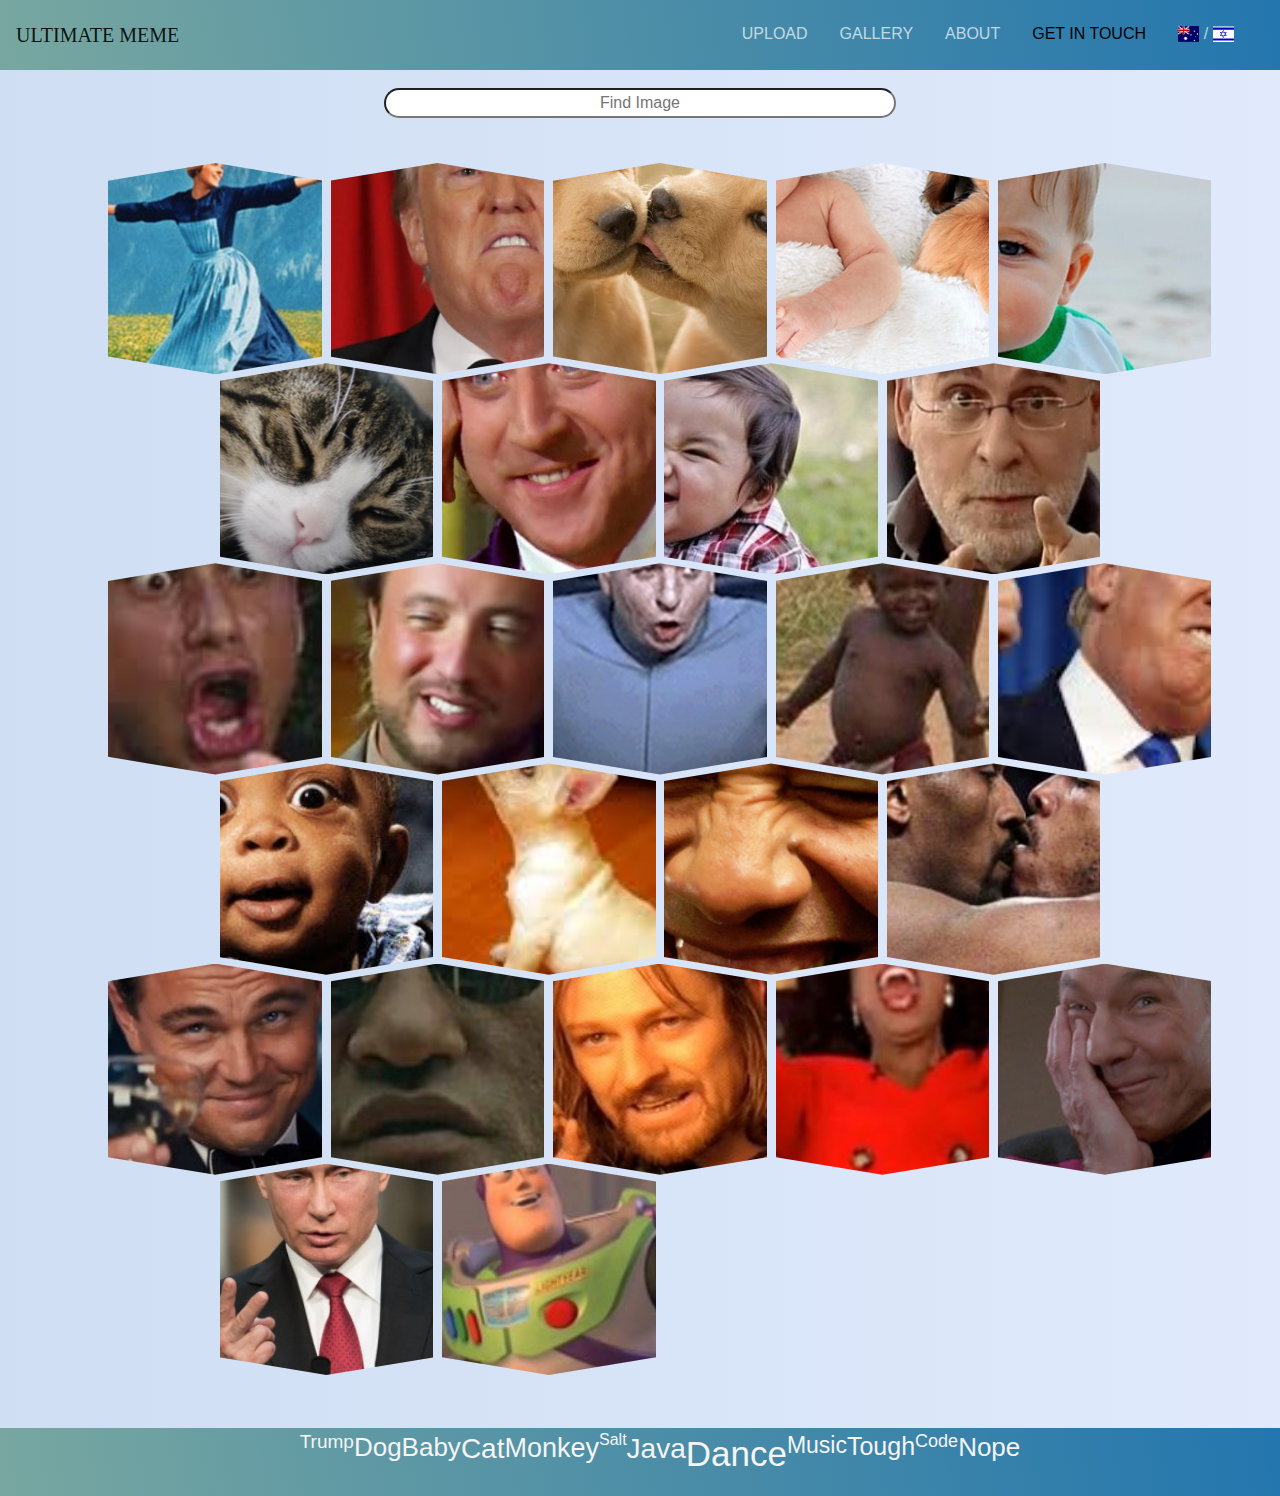
<file: index.html>
<!DOCTYPE html>
<html lang="en">

<head>
    <meta charset="UTF-8">
    <meta name="viewport" content="width=device-width, initial-scale=1.0">
    <meta http-equiv="X-UA-Compatible" content="ie=edge">
    <link rel="stylesheet" href="https://use.fontawesome.com/releases/v5.4.1/css/all.css" integrity="sha384-5sAR7xN1Nv6T6+dT2mhtzEpVJvfS3NScPQTrOxhwjIuvcA67KV2R5Jz6kr4abQsz" crossorigin="anonymous">
    <link href="https://fonts.googleapis.com/css?family=Mali" rel="stylesheet">
    <link href="https://fonts.googleapis.com/css?family=Quantico&effect=canvas-print" rel="stylesheet">
    <link rel="stylesheet" href="lib/bs4/css/bootstrap.min.css">
    <link rel="stylesheet" href="lib/flags/css/flag-icon.min.css">
    <link rel="stylesheet" href="css/main.css">
    <title>Ultimate Meme</title>

</head>

<body onload="init()">
    <!-- Header -->
    <header class="main-header">
        <nav class="navbar navbar-light light-blue lighten-4">
            <a class="navbar-brand logo font-effect-canvas-print" href="#" onclick="init()">ULTIM<span>ATE</span> MEME</a>
            <button class="navbar-toggler toggler-example" type="button" data-toggle="collapse" data-target="#navbarSupportedContent1" aria-controls="navbarSupportedContent1" aria-expanded="false" aria-label="Toggle navigation"><span
                    class="dark-blue-text"><i class="fa fa-bars fa-1x"></i></span></button>
            <div class="collapse navbar-collapse" id="navbarSupportedContent1">
                <ul class="navbar-nav mr-auto">
                    <li class="nav-item lang-selector">
                        <a class="nav-link" href="#"> <span class="flag-icon flag-icon-au" onclick="setLanguage('en')"></span> / <span class="flag-icon flag-icon-il" onclick="setLanguage('he')"></span> </a>

                    </li>
                    <li class="nav-item">
                        <a class="nav-link" href="#" data-trans="upload" onclick="uploadImage()"> </a>
                    </li>
                    <li class="nav-item">
                        <a class="nav-link" href="#" data-trans="gallery" onclick="init()"></a>
                    </li>
                    <li class="nav-item">
                        <a class="nav-link" href="#" data-trans="about" onclick="aboutPage()"></a>
                    </li>
                    <li class="nav-item">
                        <a class="nav-link" href="#"><button data-trans="get-in-touch" class="contact-click" onclick="toggleContactModal()">
                            </button>
                        </a>
                </ul>
            </div>
        </nav>


        <!-- Navbar for Desktop -->
        <div class="navbar-web-container">
            <li class="nav-item">
                <a class="nav-link" href="#" data-trans="upload" onclick="uploadImage()"> </a>
            </li>

            <li class="nav-item">
                <a class="nav-link" href="#" data-trans="gallery" onclick="init()"></a>
            </li>
            <li class="nav-item">
                <a class="nav-link" href="#" data-trans="about" onclick="aboutPage()"></a>
            </li>
            <li class="nav-item">
                <a class="nav-link" href="#"><button data-trans="get-in-touch" class="contact-click" onclick="toggleContactModal()"></a>
            </li>
            <li class="nav-item lang-selector">
                <a class="nav-link" href="#"> <span class="flag-icon flag-icon-au" onclick="setLanguage('en')"></span> / <span class="flag-icon flag-icon-il" onclick="setLanguage('he')"></span> </a>

            </li>
            </ul>
        </div>
    </header>
    <div class="search-bar-container">
        <input class="search-bar" data-trans="search" type="text" placeholder="" aria-label="Search" data-trans="placeholder" onkeyup="onSearchInput(this.value,event)">
    </div>


    <!-- Gallery  -->
    <section class="gallery">
        <ul class="gallery-list">
        </ul>
    </section>

    <!-- CANVAS CONTAINER  -->
    <div class="canvas-container">
        <div class="container-input-text">
            <canvas class="canvas">
            </canvas>
        </div>


    </div>


    <!-- About Section -->
    <section class="about-section">
        <div class="about-item">
            <div class="box">
                <div class="inner">
                    <span>ULTIMATE MEME CREATOR</span>
                </div>
                <div class="inner">
                    <span>ULTIMATE MEME CREATOR</span>
                </div>
            </div>
            <h1 class="about-title" data-trans="abouth1"></h1>
            <p class="about-text" data-trans="aboutp1"></p>
            <h3 class="about-text" data-trans="abouth2"> </h3>
            <p class="about-text" data-trans="aboutp2"> </p>
        </div>
    </section>

    <!-- Tag Line -->
    <section class="tags-container">
        <ul class="tags-list">
        </ul>
    </section>
    <!-- Footer -->
    <footer class="footer">
        <div class="footer-controls">
            <div class="main-footer-nav">
                <button class="footer-controls-button" onclick="showTextAdd()" data-trans="addtext"></button>
                <button class="footer-controls-button" onclick="showTextColor()" data-trans="textcolor"></button>
                <button class="footer-controls-button" onclick="showSocialMedia()" data-trans="save"></button>
            </div>
            <!-- Text Manipulation Containers -->
            <div class="all-controls">
                <!-- Text -->
                <div class="text-line-edit">
                    <button class="footer-controls-button" onclick="showMainControls()" data-trans="back"></button>
                    <select id="edit-line-list" onchange="changeCurrTxt(this.value)">
                        <option value="1">Text 1</option>
                    </select>
                    <!-- Text SIze Select -->
                    <input id="textInput" type="text" class="block" placeholder="Enter text" onkeyup="onTextChange(this.value)" />
                    <button class="add-line-btn" onclick="onAddLineText()" data-trans="add-line">Add Text</button>
                    <button type="button" class="font-size-btn plus btn btn-secondary" value="minus" onclick="onTextSizeChange(this.value)">-</button>
                    <span id="size-font-text" hidden>40</span>
                    <button type="button" class="font-size-btn minous btn btn-secondary" value="plus" onclick="onTextSizeChange(this.value)"> +</button>
                    <!-- Change Font -->

                    <select class="fonts-list" onchange="onChangeFont(this.value)">
                        <option class="font-type impact" value="Impact">Impact</option>
                        <option class="font-type arial" value="Arial">Arial</option>
                        <option class="font-type times" value="Times New Roman">Times New Roman</option>
                        <option class="font-type courier" value="Courier New">Courier New</option>
                        <option class="font-type verdena" value="Verdana">Verdana</option>
                        <option class="font-type serif" value="serif">Serif</option>
                    </select>

                </div>
                <!-- Text Color Select -->
                <div class="font-color-container">
                    <button class="footer-controls-button" onclick="showMainControls()" data-trans="back"></button>
                    <p data-trans="textcolor"></p>
                    <input type="color" onchange="onChangeTextColor(this.value)" id="input-color-text">

                    <!-- Text Stroke and Bold -->
                    <p data-trans="textoutline"></p>
                    <input type="color" onchange="onChangeStrokeColor(this.value)" id="input-color-stroke" value="#ffffff">
                    <div class="stroke-btns">
                        <button class="stroke-btn" onclick="onClickStroke(this)">S</button>
                        <button class="bold-btn" onclick="onClickBold(this)">𝐁</button>
                        <button class="shadow-btn" onclick="onClickShadow(this)">❏</button>
                    </div>
                </div>
                <div class="social-media-container">
                    <button class="footer-controls-button" onclick="showMainControls()" data-trans="back"></button>
                    <!-- SAVE MEME -->
                    <a class="save-meme" href="#" onclick="downloadImg(this)" download="my-img.jpg" data-trans="download">
                    </a>
                    <!-- Share To Facebook -->
                    <div class="publish-form-container"></div>
                </div>
            </div>
        </div>
    </footer>



    <!-- Get In Touch Modal -->
    <section class="get-in-touch">
        <div id="myModal" class="modal fade" role="dialog">
            <div class="modal-dialog">
                <div class="modal-content">
                    <div class="modal-header ">
                        <button type="button" class="close" data-dismiss="modal">×</button>
                        <h4 class="modal-title" data-trans="contact"></h4>
                    </div>
                    <div class="modal-body">

                        <form role="form" method="post" id="reused_form">
                            <p data-trans="suggestions">

                            </p>

                            <div class="form-group">
                                <label for="name" data-trans="name">
                                </label>
                                <input type="text" class="form-control" id="name" name="name" required maxlength="50">
                            </div>
                            <div class="form-group">
                                <label for="email" data-trans="mail">
                                </label>
                                <input type="email" class="form-control" id="email" name="email" required maxlength="50">
                            </div>
                            <div class="form-group">
                                <label for="name" data-trans="massage">
                                </label>
                                <textarea class="form-control" type="textarea" name="message" id="message" placeholder="Your Message Here" maxlength="600" rows="4"></textarea>
                            </div>
                            <button type="submit" class="btn btn-lg btn-success btn-block" id="btnContactUs" data-trans="send">Send!
                                →</button>
                        </form>
                        <div id="success_message" style="width:100%; height:100%; display:none; ">
                            <h3>Sent your message successfully!</h3>
                        </div>
                        <div id="error_message" style="width:100%; height:100%; display:none; ">
                            <h3>Error</h3>
                            Sorry there was an error sending your form.
                        </div>
                    </div>
                </div>
            </div>
        </div>
    </section>

    <input id="uploadInupt" type="file" name="image" onchange="readImage(files)" style="display: none;" />

    <script src="lib/jquery/jquery-3.3.1.min.js"></script>
    <script src="lib/bs4/js/bootstrap.bundle.min.js"></script>
    <script src="js/meme-service.js"></script>
    <script src="js/i18n-service.js"></script>
    <script src="js/upload-service.js"></script>
    <script src="js/meme-main.js"></script>


</body>

</html>
</file>
<file: css/main.css>
@import 'base.css';
@import 'helpers.css';
@import 'navbar.css';
@import 'nav-gallery.css';
@import 'canvas-control.css';
@import 'contact-modal.css';
@import 'tag-list.css';
@import 'footer-control.css';
@import 'about_section.css';
</file>
<file: lib/flags/css/flag-icon.min.css>
.flag-icon-background{background-size:contain;background-position:50%;background-repeat:no-repeat}.flag-icon{background-size:contain;background-position:50%;background-repeat:no-repeat;position:relative;display:inline-block;width:1.33333333em;line-height:1em}.flag-icon:before{content:"\00a0"}.flag-icon.flag-icon-squared{width:1em}.flag-icon-ad{background-image:url(../flags/4x3/ad.svg)}.flag-icon-ad.flag-icon-squared{background-image:url(../flags/1x1/ad.svg)}.flag-icon-ae{background-image:url(../flags/4x3/ae.svg)}.flag-icon-ae.flag-icon-squared{background-image:url(../flags/1x1/ae.svg)}.flag-icon-af{background-image:url(../flags/4x3/af.svg)}.flag-icon-af.flag-icon-squared{background-image:url(../flags/1x1/af.svg)}.flag-icon-ag{background-image:url(../flags/4x3/ag.svg)}.flag-icon-ag.flag-icon-squared{background-image:url(../flags/1x1/ag.svg)}.flag-icon-ai{background-image:url(../flags/4x3/ai.svg)}.flag-icon-ai.flag-icon-squared{background-image:url(../flags/1x1/ai.svg)}.flag-icon-al{background-image:url(../flags/4x3/al.svg)}.flag-icon-al.flag-icon-squared{background-image:url(../flags/1x1/al.svg)}.flag-icon-am{background-image:url(../flags/4x3/am.svg)}.flag-icon-am.flag-icon-squared{background-image:url(../flags/1x1/am.svg)}.flag-icon-ao{background-image:url(../flags/4x3/ao.svg)}.flag-icon-ao.flag-icon-squared{background-image:url(../flags/1x1/ao.svg)}.flag-icon-aq{background-image:url(../flags/4x3/aq.svg)}.flag-icon-aq.flag-icon-squared{background-image:url(../flags/1x1/aq.svg)}.flag-icon-ar{background-image:url(../flags/4x3/ar.svg)}.flag-icon-ar.flag-icon-squared{background-image:url(../flags/1x1/ar.svg)}.flag-icon-as{background-image:url(../flags/4x3/as.svg)}.flag-icon-as.flag-icon-squared{background-image:url(../flags/1x1/as.svg)}.flag-icon-at{background-image:url(../flags/4x3/at.svg)}.flag-icon-at.flag-icon-squared{background-image:url(../flags/1x1/at.svg)}.flag-icon-au{background-image:url(../flags/4x3/au.svg)}.flag-icon-au.flag-icon-squared{background-image:url(../flags/1x1/au.svg)}.flag-icon-aw{background-image:url(../flags/4x3/aw.svg)}.flag-icon-aw.flag-icon-squared{background-image:url(../flags/1x1/aw.svg)}.flag-icon-ax{background-image:url(../flags/4x3/ax.svg)}.flag-icon-ax.flag-icon-squared{background-image:url(../flags/1x1/ax.svg)}.flag-icon-az{background-image:url(../flags/4x3/az.svg)}.flag-icon-az.flag-icon-squared{background-image:url(../flags/1x1/az.svg)}.flag-icon-ba{background-image:url(../flags/4x3/ba.svg)}.flag-icon-ba.flag-icon-squared{background-image:url(../flags/1x1/ba.svg)}.flag-icon-bb{background-image:url(../flags/4x3/bb.svg)}.flag-icon-bb.flag-icon-squared{background-image:url(../flags/1x1/bb.svg)}.flag-icon-bd{background-image:url(../flags/4x3/bd.svg)}.flag-icon-bd.flag-icon-squared{background-image:url(../flags/1x1/bd.svg)}.flag-icon-be{background-image:url(../flags/4x3/be.svg)}.flag-icon-be.flag-icon-squared{background-image:url(../flags/1x1/be.svg)}.flag-icon-bf{background-image:url(../flags/4x3/bf.svg)}.flag-icon-bf.flag-icon-squared{background-image:url(../flags/1x1/bf.svg)}.flag-icon-bg{background-image:url(../flags/4x3/bg.svg)}.flag-icon-bg.flag-icon-squared{background-image:url(../flags/1x1/bg.svg)}.flag-icon-bh{background-image:url(../flags/4x3/bh.svg)}.flag-icon-bh.flag-icon-squared{background-image:url(../flags/1x1/bh.svg)}.flag-icon-bi{background-image:url(../flags/4x3/bi.svg)}.flag-icon-bi.flag-icon-squared{background-image:url(../flags/1x1/bi.svg)}.flag-icon-bj{background-image:url(../flags/4x3/bj.svg)}.flag-icon-bj.flag-icon-squared{background-image:url(../flags/1x1/bj.svg)}.flag-icon-bl{background-image:url(../flags/4x3/bl.svg)}.flag-icon-bl.flag-icon-squared{background-image:url(../flags/1x1/bl.svg)}.flag-icon-bm{background-image:url(../flags/4x3/bm.svg)}.flag-icon-bm.flag-icon-squared{background-image:url(../flags/1x1/bm.svg)}.flag-icon-bn{background-image:url(../flags/4x3/bn.svg)}.flag-icon-bn.flag-icon-squared{background-image:url(../flags/1x1/bn.svg)}.flag-icon-bo{background-image:url(../flags/4x3/bo.svg)}.flag-icon-bo.flag-icon-squared{background-image:url(../flags/1x1/bo.svg)}.flag-icon-bq{background-image:url(../flags/4x3/bq.svg)}.flag-icon-bq.flag-icon-squared{background-image:url(../flags/1x1/bq.svg)}.flag-icon-br{background-image:url(../flags/4x3/br.svg)}.flag-icon-br.flag-icon-squared{background-image:url(../flags/1x1/br.svg)}.flag-icon-bs{background-image:url(../flags/4x3/bs.svg)}.flag-icon-bs.flag-icon-squared{background-image:url(../flags/1x1/bs.svg)}.flag-icon-bt{background-image:url(../flags/4x3/bt.svg)}.flag-icon-bt.flag-icon-squared{background-image:url(../flags/1x1/bt.svg)}.flag-icon-bv{background-image:url(../flags/4x3/bv.svg)}.flag-icon-bv.flag-icon-squared{background-image:url(../flags/1x1/bv.svg)}.flag-icon-bw{background-image:url(../flags/4x3/bw.svg)}.flag-icon-bw.flag-icon-squared{background-image:url(../flags/1x1/bw.svg)}.flag-icon-by{background-image:url(../flags/4x3/by.svg)}.flag-icon-by.flag-icon-squared{background-image:url(../flags/1x1/by.svg)}.flag-icon-bz{background-image:url(../flags/4x3/bz.svg)}.flag-icon-bz.flag-icon-squared{background-image:url(../flags/1x1/bz.svg)}.flag-icon-ca{background-image:url(../flags/4x3/ca.svg)}.flag-icon-ca.flag-icon-squared{background-image:url(../flags/1x1/ca.svg)}.flag-icon-cc{background-image:url(../flags/4x3/cc.svg)}.flag-icon-cc.flag-icon-squared{background-image:url(../flags/1x1/cc.svg)}.flag-icon-cd{background-image:url(../flags/4x3/cd.svg)}.flag-icon-cd.flag-icon-squared{background-image:url(../flags/1x1/cd.svg)}.flag-icon-cf{background-image:url(../flags/4x3/cf.svg)}.flag-icon-cf.flag-icon-squared{background-image:url(../flags/1x1/cf.svg)}.flag-icon-cg{background-image:url(../flags/4x3/cg.svg)}.flag-icon-cg.flag-icon-squared{background-image:url(../flags/1x1/cg.svg)}.flag-icon-ch{background-image:url(../flags/4x3/ch.svg)}.flag-icon-ch.flag-icon-squared{background-image:url(../flags/1x1/ch.svg)}.flag-icon-ci{background-image:url(../flags/4x3/ci.svg)}.flag-icon-ci.flag-icon-squared{background-image:url(../flags/1x1/ci.svg)}.flag-icon-ck{background-image:url(../flags/4x3/ck.svg)}.flag-icon-ck.flag-icon-squared{background-image:url(../flags/1x1/ck.svg)}.flag-icon-cl{background-image:url(../flags/4x3/cl.svg)}.flag-icon-cl.flag-icon-squared{background-image:url(../flags/1x1/cl.svg)}.flag-icon-cm{background-image:url(../flags/4x3/cm.svg)}.flag-icon-cm.flag-icon-squared{background-image:url(../flags/1x1/cm.svg)}.flag-icon-cn{background-image:url(../flags/4x3/cn.svg)}.flag-icon-cn.flag-icon-squared{background-image:url(../flags/1x1/cn.svg)}.flag-icon-co{background-image:url(../flags/4x3/co.svg)}.flag-icon-co.flag-icon-squared{background-image:url(../flags/1x1/co.svg)}.flag-icon-cr{background-image:url(../flags/4x3/cr.svg)}.flag-icon-cr.flag-icon-squared{background-image:url(../flags/1x1/cr.svg)}.flag-icon-cu{background-image:url(../flags/4x3/cu.svg)}.flag-icon-cu.flag-icon-squared{background-image:url(../flags/1x1/cu.svg)}.flag-icon-cv{background-image:url(../flags/4x3/cv.svg)}.flag-icon-cv.flag-icon-squared{background-image:url(../flags/1x1/cv.svg)}.flag-icon-cw{background-image:url(../flags/4x3/cw.svg)}.flag-icon-cw.flag-icon-squared{background-image:url(../flags/1x1/cw.svg)}.flag-icon-cx{background-image:url(../flags/4x3/cx.svg)}.flag-icon-cx.flag-icon-squared{background-image:url(../flags/1x1/cx.svg)}.flag-icon-cy{background-image:url(../flags/4x3/cy.svg)}.flag-icon-cy.flag-icon-squared{background-image:url(../flags/1x1/cy.svg)}.flag-icon-cz{background-image:url(../flags/4x3/cz.svg)}.flag-icon-cz.flag-icon-squared{background-image:url(../flags/1x1/cz.svg)}.flag-icon-de{background-image:url(../flags/4x3/de.svg)}.flag-icon-de.flag-icon-squared{background-image:url(../flags/1x1/de.svg)}.flag-icon-dj{background-image:url(../flags/4x3/dj.svg)}.flag-icon-dj.flag-icon-squared{background-image:url(../flags/1x1/dj.svg)}.flag-icon-dk{background-image:url(../flags/4x3/dk.svg)}.flag-icon-dk.flag-icon-squared{background-image:url(../flags/1x1/dk.svg)}.flag-icon-dm{background-image:url(../flags/4x3/dm.svg)}.flag-icon-dm.flag-icon-squared{background-image:url(../flags/1x1/dm.svg)}.flag-icon-do{background-image:url(../flags/4x3/do.svg)}.flag-icon-do.flag-icon-squared{background-image:url(../flags/1x1/do.svg)}.flag-icon-dz{background-image:url(../flags/4x3/dz.svg)}.flag-icon-dz.flag-icon-squared{background-image:url(../flags/1x1/dz.svg)}.flag-icon-ec{background-image:url(../flags/4x3/ec.svg)}.flag-icon-ec.flag-icon-squared{background-image:url(../flags/1x1/ec.svg)}.flag-icon-ee{background-image:url(../flags/4x3/ee.svg)}.flag-icon-ee.flag-icon-squared{background-image:url(../flags/1x1/ee.svg)}.flag-icon-eg{background-image:url(../flags/4x3/eg.svg)}.flag-icon-eg.flag-icon-squared{background-image:url(../flags/1x1/eg.svg)}.flag-icon-eh{background-image:url(../flags/4x3/eh.svg)}.flag-icon-eh.flag-icon-squared{background-image:url(../flags/1x1/eh.svg)}.flag-icon-er{background-image:url(../flags/4x3/er.svg)}.flag-icon-er.flag-icon-squared{background-image:url(../flags/1x1/er.svg)}.flag-icon-es{background-image:url(../flags/4x3/es.svg)}.flag-icon-es.flag-icon-squared{background-image:url(../flags/1x1/es.svg)}.flag-icon-et{background-image:url(../flags/4x3/et.svg)}.flag-icon-et.flag-icon-squared{background-image:url(../flags/1x1/et.svg)}.flag-icon-fi{background-image:url(../flags/4x3/fi.svg)}.flag-icon-fi.flag-icon-squared{background-image:url(../flags/1x1/fi.svg)}.flag-icon-fj{background-image:url(../flags/4x3/fj.svg)}.flag-icon-fj.flag-icon-squared{background-image:url(../flags/1x1/fj.svg)}.flag-icon-fk{background-image:url(../flags/4x3/fk.svg)}.flag-icon-fk.flag-icon-squared{background-image:url(../flags/1x1/fk.svg)}.flag-icon-fm{background-image:url(../flags/4x3/fm.svg)}.flag-icon-fm.flag-icon-squared{background-image:url(../flags/1x1/fm.svg)}.flag-icon-fo{background-image:url(../flags/4x3/fo.svg)}.flag-icon-fo.flag-icon-squared{background-image:url(../flags/1x1/fo.svg)}.flag-icon-fr{background-image:url(../flags/4x3/fr.svg)}.flag-icon-fr.flag-icon-squared{background-image:url(../flags/1x1/fr.svg)}.flag-icon-ga{background-image:url(../flags/4x3/ga.svg)}.flag-icon-ga.flag-icon-squared{background-image:url(../flags/1x1/ga.svg)}.flag-icon-gb{background-image:url(../flags/4x3/gb.svg)}.flag-icon-gb.flag-icon-squared{background-image:url(../flags/1x1/gb.svg)}.flag-icon-gd{background-image:url(../flags/4x3/gd.svg)}.flag-icon-gd.flag-icon-squared{background-image:url(../flags/1x1/gd.svg)}.flag-icon-ge{background-image:url(../flags/4x3/ge.svg)}.flag-icon-ge.flag-icon-squared{background-image:url(../flags/1x1/ge.svg)}.flag-icon-gf{background-image:url(../flags/4x3/gf.svg)}.flag-icon-gf.flag-icon-squared{background-image:url(../flags/1x1/gf.svg)}.flag-icon-gg{background-image:url(../flags/4x3/gg.svg)}.flag-icon-gg.flag-icon-squared{background-image:url(../flags/1x1/gg.svg)}.flag-icon-gh{background-image:url(../flags/4x3/gh.svg)}.flag-icon-gh.flag-icon-squared{background-image:url(../flags/1x1/gh.svg)}.flag-icon-gi{background-image:url(../flags/4x3/gi.svg)}.flag-icon-gi.flag-icon-squared{background-image:url(../flags/1x1/gi.svg)}.flag-icon-gl{background-image:url(../flags/4x3/gl.svg)}.flag-icon-gl.flag-icon-squared{background-image:url(../flags/1x1/gl.svg)}.flag-icon-gm{background-image:url(../flags/4x3/gm.svg)}.flag-icon-gm.flag-icon-squared{background-image:url(../flags/1x1/gm.svg)}.flag-icon-gn{background-image:url(../flags/4x3/gn.svg)}.flag-icon-gn.flag-icon-squared{background-image:url(../flags/1x1/gn.svg)}.flag-icon-gp{background-image:url(../flags/4x3/gp.svg)}.flag-icon-gp.flag-icon-squared{background-image:url(../flags/1x1/gp.svg)}.flag-icon-gq{background-image:url(../flags/4x3/gq.svg)}.flag-icon-gq.flag-icon-squared{background-image:url(../flags/1x1/gq.svg)}.flag-icon-gr{background-image:url(../flags/4x3/gr.svg)}.flag-icon-gr.flag-icon-squared{background-image:url(../flags/1x1/gr.svg)}.flag-icon-gs{background-image:url(../flags/4x3/gs.svg)}.flag-icon-gs.flag-icon-squared{background-image:url(../flags/1x1/gs.svg)}.flag-icon-gt{background-image:url(../flags/4x3/gt.svg)}.flag-icon-gt.flag-icon-squared{background-image:url(../flags/1x1/gt.svg)}.flag-icon-gu{background-image:url(../flags/4x3/gu.svg)}.flag-icon-gu.flag-icon-squared{background-image:url(../flags/1x1/gu.svg)}.flag-icon-gw{background-image:url(../flags/4x3/gw.svg)}.flag-icon-gw.flag-icon-squared{background-image:url(../flags/1x1/gw.svg)}.flag-icon-gy{background-image:url(../flags/4x3/gy.svg)}.flag-icon-gy.flag-icon-squared{background-image:url(../flags/1x1/gy.svg)}.flag-icon-hk{background-image:url(../flags/4x3/hk.svg)}.flag-icon-hk.flag-icon-squared{background-image:url(../flags/1x1/hk.svg)}.flag-icon-hm{background-image:url(../flags/4x3/hm.svg)}.flag-icon-hm.flag-icon-squared{background-image:url(../flags/1x1/hm.svg)}.flag-icon-hn{background-image:url(../flags/4x3/hn.svg)}.flag-icon-hn.flag-icon-squared{background-image:url(../flags/1x1/hn.svg)}.flag-icon-hr{background-image:url(../flags/4x3/hr.svg)}.flag-icon-hr.flag-icon-squared{background-image:url(../flags/1x1/hr.svg)}.flag-icon-ht{background-image:url(../flags/4x3/ht.svg)}.flag-icon-ht.flag-icon-squared{background-image:url(../flags/1x1/ht.svg)}.flag-icon-hu{background-image:url(../flags/4x3/hu.svg)}.flag-icon-hu.flag-icon-squared{background-image:url(../flags/1x1/hu.svg)}.flag-icon-id{background-image:url(../flags/4x3/id.svg)}.flag-icon-id.flag-icon-squared{background-image:url(../flags/1x1/id.svg)}.flag-icon-ie{background-image:url(../flags/4x3/ie.svg)}.flag-icon-ie.flag-icon-squared{background-image:url(../flags/1x1/ie.svg)}.flag-icon-il{background-image:url(../flags/4x3/il.svg)}.flag-icon-il.flag-icon-squared{background-image:url(../flags/1x1/il.svg)}.flag-icon-im{background-image:url(../flags/4x3/im.svg)}.flag-icon-im.flag-icon-squared{background-image:url(../flags/1x1/im.svg)}.flag-icon-in{background-image:url(../flags/4x3/in.svg)}.flag-icon-in.flag-icon-squared{background-image:url(../flags/1x1/in.svg)}.flag-icon-io{background-image:url(../flags/4x3/io.svg)}.flag-icon-io.flag-icon-squared{background-image:url(../flags/1x1/io.svg)}.flag-icon-iq{background-image:url(../flags/4x3/iq.svg)}.flag-icon-iq.flag-icon-squared{background-image:url(../flags/1x1/iq.svg)}.flag-icon-ir{background-image:url(../flags/4x3/ir.svg)}.flag-icon-ir.flag-icon-squared{background-image:url(../flags/1x1/ir.svg)}.flag-icon-is{background-image:url(../flags/4x3/is.svg)}.flag-icon-is.flag-icon-squared{background-image:url(../flags/1x1/is.svg)}.flag-icon-it{background-image:url(../flags/4x3/it.svg)}.flag-icon-it.flag-icon-squared{background-image:url(../flags/1x1/it.svg)}.flag-icon-je{background-image:url(../flags/4x3/je.svg)}.flag-icon-je.flag-icon-squared{background-image:url(../flags/1x1/je.svg)}.flag-icon-jm{background-image:url(../flags/4x3/jm.svg)}.flag-icon-jm.flag-icon-squared{background-image:url(../flags/1x1/jm.svg)}.flag-icon-jo{background-image:url(../flags/4x3/jo.svg)}.flag-icon-jo.flag-icon-squared{background-image:url(../flags/1x1/jo.svg)}.flag-icon-jp{background-image:url(../flags/4x3/jp.svg)}.flag-icon-jp.flag-icon-squared{background-image:url(../flags/1x1/jp.svg)}.flag-icon-ke{background-image:url(../flags/4x3/ke.svg)}.flag-icon-ke.flag-icon-squared{background-image:url(../flags/1x1/ke.svg)}.flag-icon-kg{background-image:url(../flags/4x3/kg.svg)}.flag-icon-kg.flag-icon-squared{background-image:url(../flags/1x1/kg.svg)}.flag-icon-kh{background-image:url(../flags/4x3/kh.svg)}.flag-icon-kh.flag-icon-squared{background-image:url(../flags/1x1/kh.svg)}.flag-icon-ki{background-image:url(../flags/4x3/ki.svg)}.flag-icon-ki.flag-icon-squared{background-image:url(../flags/1x1/ki.svg)}.flag-icon-km{background-image:url(../flags/4x3/km.svg)}.flag-icon-km.flag-icon-squared{background-image:url(../flags/1x1/km.svg)}.flag-icon-kn{background-image:url(../flags/4x3/kn.svg)}.flag-icon-kn.flag-icon-squared{background-image:url(../flags/1x1/kn.svg)}.flag-icon-kp{background-image:url(../flags/4x3/kp.svg)}.flag-icon-kp.flag-icon-squared{background-image:url(../flags/1x1/kp.svg)}.flag-icon-kr{background-image:url(../flags/4x3/kr.svg)}.flag-icon-kr.flag-icon-squared{background-image:url(../flags/1x1/kr.svg)}.flag-icon-kw{background-image:url(../flags/4x3/kw.svg)}.flag-icon-kw.flag-icon-squared{background-image:url(../flags/1x1/kw.svg)}.flag-icon-ky{background-image:url(../flags/4x3/ky.svg)}.flag-icon-ky.flag-icon-squared{background-image:url(../flags/1x1/ky.svg)}.flag-icon-kz{background-image:url(../flags/4x3/kz.svg)}.flag-icon-kz.flag-icon-squared{background-image:url(../flags/1x1/kz.svg)}.flag-icon-la{background-image:url(../flags/4x3/la.svg)}.flag-icon-la.flag-icon-squared{background-image:url(../flags/1x1/la.svg)}.flag-icon-lb{background-image:url(../flags/4x3/lb.svg)}.flag-icon-lb.flag-icon-squared{background-image:url(../flags/1x1/lb.svg)}.flag-icon-lc{background-image:url(../flags/4x3/lc.svg)}.flag-icon-lc.flag-icon-squared{background-image:url(../flags/1x1/lc.svg)}.flag-icon-li{background-image:url(../flags/4x3/li.svg)}.flag-icon-li.flag-icon-squared{background-image:url(../flags/1x1/li.svg)}.flag-icon-lk{background-image:url(../flags/4x3/lk.svg)}.flag-icon-lk.flag-icon-squared{background-image:url(../flags/1x1/lk.svg)}.flag-icon-lr{background-image:url(../flags/4x3/lr.svg)}.flag-icon-lr.flag-icon-squared{background-image:url(../flags/1x1/lr.svg)}.flag-icon-ls{background-image:url(../flags/4x3/ls.svg)}.flag-icon-ls.flag-icon-squared{background-image:url(../flags/1x1/ls.svg)}.flag-icon-lt{background-image:url(../flags/4x3/lt.svg)}.flag-icon-lt.flag-icon-squared{background-image:url(../flags/1x1/lt.svg)}.flag-icon-lu{background-image:url(../flags/4x3/lu.svg)}.flag-icon-lu.flag-icon-squared{background-image:url(../flags/1x1/lu.svg)}.flag-icon-lv{background-image:url(../flags/4x3/lv.svg)}.flag-icon-lv.flag-icon-squared{background-image:url(../flags/1x1/lv.svg)}.flag-icon-ly{background-image:url(../flags/4x3/ly.svg)}.flag-icon-ly.flag-icon-squared{background-image:url(../flags/1x1/ly.svg)}.flag-icon-ma{background-image:url(../flags/4x3/ma.svg)}.flag-icon-ma.flag-icon-squared{background-image:url(../flags/1x1/ma.svg)}.flag-icon-mc{background-image:url(../flags/4x3/mc.svg)}.flag-icon-mc.flag-icon-squared{background-image:url(../flags/1x1/mc.svg)}.flag-icon-md{background-image:url(../flags/4x3/md.svg)}.flag-icon-md.flag-icon-squared{background-image:url(../flags/1x1/md.svg)}.flag-icon-me{background-image:url(../flags/4x3/me.svg)}.flag-icon-me.flag-icon-squared{background-image:url(../flags/1x1/me.svg)}.flag-icon-mf{background-image:url(../flags/4x3/mf.svg)}.flag-icon-mf.flag-icon-squared{background-image:url(../flags/1x1/mf.svg)}.flag-icon-mg{background-image:url(../flags/4x3/mg.svg)}.flag-icon-mg.flag-icon-squared{background-image:url(../flags/1x1/mg.svg)}.flag-icon-mh{background-image:url(../flags/4x3/mh.svg)}.flag-icon-mh.flag-icon-squared{background-image:url(../flags/1x1/mh.svg)}.flag-icon-mk{background-image:url(../flags/4x3/mk.svg)}.flag-icon-mk.flag-icon-squared{background-image:url(../flags/1x1/mk.svg)}.flag-icon-ml{background-image:url(../flags/4x3/ml.svg)}.flag-icon-ml.flag-icon-squared{background-image:url(../flags/1x1/ml.svg)}.flag-icon-mm{background-image:url(../flags/4x3/mm.svg)}.flag-icon-mm.flag-icon-squared{background-image:url(../flags/1x1/mm.svg)}.flag-icon-mn{background-image:url(../flags/4x3/mn.svg)}.flag-icon-mn.flag-icon-squared{background-image:url(../flags/1x1/mn.svg)}.flag-icon-mo{background-image:url(../flags/4x3/mo.svg)}.flag-icon-mo.flag-icon-squared{background-image:url(../flags/1x1/mo.svg)}.flag-icon-mp{background-image:url(../flags/4x3/mp.svg)}.flag-icon-mp.flag-icon-squared{background-image:url(../flags/1x1/mp.svg)}.flag-icon-mq{background-image:url(../flags/4x3/mq.svg)}.flag-icon-mq.flag-icon-squared{background-image:url(../flags/1x1/mq.svg)}.flag-icon-mr{background-image:url(../flags/4x3/mr.svg)}.flag-icon-mr.flag-icon-squared{background-image:url(../flags/1x1/mr.svg)}.flag-icon-ms{background-image:url(../flags/4x3/ms.svg)}.flag-icon-ms.flag-icon-squared{background-image:url(../flags/1x1/ms.svg)}.flag-icon-mt{background-image:url(../flags/4x3/mt.svg)}.flag-icon-mt.flag-icon-squared{background-image:url(../flags/1x1/mt.svg)}.flag-icon-mu{background-image:url(../flags/4x3/mu.svg)}.flag-icon-mu.flag-icon-squared{background-image:url(../flags/1x1/mu.svg)}.flag-icon-mv{background-image:url(../flags/4x3/mv.svg)}.flag-icon-mv.flag-icon-squared{background-image:url(../flags/1x1/mv.svg)}.flag-icon-mw{background-image:url(../flags/4x3/mw.svg)}.flag-icon-mw.flag-icon-squared{background-image:url(../flags/1x1/mw.svg)}.flag-icon-mx{background-image:url(../flags/4x3/mx.svg)}.flag-icon-mx.flag-icon-squared{background-image:url(../flags/1x1/mx.svg)}.flag-icon-my{background-image:url(../flags/4x3/my.svg)}.flag-icon-my.flag-icon-squared{background-image:url(../flags/1x1/my.svg)}.flag-icon-mz{background-image:url(../flags/4x3/mz.svg)}.flag-icon-mz.flag-icon-squared{background-image:url(../flags/1x1/mz.svg)}.flag-icon-na{background-image:url(../flags/4x3/na.svg)}.flag-icon-na.flag-icon-squared{background-image:url(../flags/1x1/na.svg)}.flag-icon-nc{background-image:url(../flags/4x3/nc.svg)}.flag-icon-nc.flag-icon-squared{background-image:url(../flags/1x1/nc.svg)}.flag-icon-ne{background-image:url(../flags/4x3/ne.svg)}.flag-icon-ne.flag-icon-squared{background-image:url(../flags/1x1/ne.svg)}.flag-icon-nf{background-image:url(../flags/4x3/nf.svg)}.flag-icon-nf.flag-icon-squared{background-image:url(../flags/1x1/nf.svg)}.flag-icon-ng{background-image:url(../flags/4x3/ng.svg)}.flag-icon-ng.flag-icon-squared{background-image:url(../flags/1x1/ng.svg)}.flag-icon-ni{background-image:url(../flags/4x3/ni.svg)}.flag-icon-ni.flag-icon-squared{background-image:url(../flags/1x1/ni.svg)}.flag-icon-nl{background-image:url(../flags/4x3/nl.svg)}.flag-icon-nl.flag-icon-squared{background-image:url(../flags/1x1/nl.svg)}.flag-icon-no{background-image:url(../flags/4x3/no.svg)}.flag-icon-no.flag-icon-squared{background-image:url(../flags/1x1/no.svg)}.flag-icon-np{background-image:url(../flags/4x3/np.svg)}.flag-icon-np.flag-icon-squared{background-image:url(../flags/1x1/np.svg)}.flag-icon-nr{background-image:url(../flags/4x3/nr.svg)}.flag-icon-nr.flag-icon-squared{background-image:url(../flags/1x1/nr.svg)}.flag-icon-nu{background-image:url(../flags/4x3/nu.svg)}.flag-icon-nu.flag-icon-squared{background-image:url(../flags/1x1/nu.svg)}.flag-icon-nz{background-image:url(../flags/4x3/nz.svg)}.flag-icon-nz.flag-icon-squared{background-image:url(../flags/1x1/nz.svg)}.flag-icon-om{background-image:url(../flags/4x3/om.svg)}.flag-icon-om.flag-icon-squared{background-image:url(../flags/1x1/om.svg)}.flag-icon-pa{background-image:url(../flags/4x3/pa.svg)}.flag-icon-pa.flag-icon-squared{background-image:url(../flags/1x1/pa.svg)}.flag-icon-pe{background-image:url(../flags/4x3/pe.svg)}.flag-icon-pe.flag-icon-squared{background-image:url(../flags/1x1/pe.svg)}.flag-icon-pf{background-image:url(../flags/4x3/pf.svg)}.flag-icon-pf.flag-icon-squared{background-image:url(../flags/1x1/pf.svg)}.flag-icon-pg{background-image:url(../flags/4x3/pg.svg)}.flag-icon-pg.flag-icon-squared{background-image:url(../flags/1x1/pg.svg)}.flag-icon-ph{background-image:url(../flags/4x3/ph.svg)}.flag-icon-ph.flag-icon-squared{background-image:url(../flags/1x1/ph.svg)}.flag-icon-pk{background-image:url(../flags/4x3/pk.svg)}.flag-icon-pk.flag-icon-squared{background-image:url(../flags/1x1/pk.svg)}.flag-icon-pl{background-image:url(../flags/4x3/pl.svg)}.flag-icon-pl.flag-icon-squared{background-image:url(../flags/1x1/pl.svg)}.flag-icon-pm{background-image:url(../flags/4x3/pm.svg)}.flag-icon-pm.flag-icon-squared{background-image:url(../flags/1x1/pm.svg)}.flag-icon-pn{background-image:url(../flags/4x3/pn.svg)}.flag-icon-pn.flag-icon-squared{background-image:url(../flags/1x1/pn.svg)}.flag-icon-pr{background-image:url(../flags/4x3/pr.svg)}.flag-icon-pr.flag-icon-squared{background-image:url(../flags/1x1/pr.svg)}.flag-icon-ps{background-image:url(../flags/4x3/ps.svg)}.flag-icon-ps.flag-icon-squared{background-image:url(../flags/1x1/ps.svg)}.flag-icon-pt{background-image:url(../flags/4x3/pt.svg)}.flag-icon-pt.flag-icon-squared{background-image:url(../flags/1x1/pt.svg)}.flag-icon-pw{background-image:url(../flags/4x3/pw.svg)}.flag-icon-pw.flag-icon-squared{background-image:url(../flags/1x1/pw.svg)}.flag-icon-py{background-image:url(../flags/4x3/py.svg)}.flag-icon-py.flag-icon-squared{background-image:url(../flags/1x1/py.svg)}.flag-icon-qa{background-image:url(../flags/4x3/qa.svg)}.flag-icon-qa.flag-icon-squared{background-image:url(../flags/1x1/qa.svg)}.flag-icon-re{background-image:url(../flags/4x3/re.svg)}.flag-icon-re.flag-icon-squared{background-image:url(../flags/1x1/re.svg)}.flag-icon-ro{background-image:url(../flags/4x3/ro.svg)}.flag-icon-ro.flag-icon-squared{background-image:url(../flags/1x1/ro.svg)}.flag-icon-rs{background-image:url(../flags/4x3/rs.svg)}.flag-icon-rs.flag-icon-squared{background-image:url(../flags/1x1/rs.svg)}.flag-icon-ru{background-image:url(../flags/4x3/ru.svg)}.flag-icon-ru.flag-icon-squared{background-image:url(../flags/1x1/ru.svg)}.flag-icon-rw{background-image:url(../flags/4x3/rw.svg)}.flag-icon-rw.flag-icon-squared{background-image:url(../flags/1x1/rw.svg)}.flag-icon-sa{background-image:url(../flags/4x3/sa.svg)}.flag-icon-sa.flag-icon-squared{background-image:url(../flags/1x1/sa.svg)}.flag-icon-sb{background-image:url(../flags/4x3/sb.svg)}.flag-icon-sb.flag-icon-squared{background-image:url(../flags/1x1/sb.svg)}.flag-icon-sc{background-image:url(../flags/4x3/sc.svg)}.flag-icon-sc.flag-icon-squared{background-image:url(../flags/1x1/sc.svg)}.flag-icon-sd{background-image:url(../flags/4x3/sd.svg)}.flag-icon-sd.flag-icon-squared{background-image:url(../flags/1x1/sd.svg)}.flag-icon-se{background-image:url(../flags/4x3/se.svg)}.flag-icon-se.flag-icon-squared{background-image:url(../flags/1x1/se.svg)}.flag-icon-sg{background-image:url(../flags/4x3/sg.svg)}.flag-icon-sg.flag-icon-squared{background-image:url(../flags/1x1/sg.svg)}.flag-icon-sh{background-image:url(../flags/4x3/sh.svg)}.flag-icon-sh.flag-icon-squared{background-image:url(../flags/1x1/sh.svg)}.flag-icon-si{background-image:url(../flags/4x3/si.svg)}.flag-icon-si.flag-icon-squared{background-image:url(../flags/1x1/si.svg)}.flag-icon-sj{background-image:url(../flags/4x3/sj.svg)}.flag-icon-sj.flag-icon-squared{background-image:url(../flags/1x1/sj.svg)}.flag-icon-sk{background-image:url(../flags/4x3/sk.svg)}.flag-icon-sk.flag-icon-squared{background-image:url(../flags/1x1/sk.svg)}.flag-icon-sl{background-image:url(../flags/4x3/sl.svg)}.flag-icon-sl.flag-icon-squared{background-image:url(../flags/1x1/sl.svg)}.flag-icon-sm{background-image:url(../flags/4x3/sm.svg)}.flag-icon-sm.flag-icon-squared{background-image:url(../flags/1x1/sm.svg)}.flag-icon-sn{background-image:url(../flags/4x3/sn.svg)}.flag-icon-sn.flag-icon-squared{background-image:url(../flags/1x1/sn.svg)}.flag-icon-so{background-image:url(../flags/4x3/so.svg)}.flag-icon-so.flag-icon-squared{background-image:url(../flags/1x1/so.svg)}.flag-icon-sr{background-image:url(../flags/4x3/sr.svg)}.flag-icon-sr.flag-icon-squared{background-image:url(../flags/1x1/sr.svg)}.flag-icon-ss{background-image:url(../flags/4x3/ss.svg)}.flag-icon-ss.flag-icon-squared{background-image:url(../flags/1x1/ss.svg)}.flag-icon-st{background-image:url(../flags/4x3/st.svg)}.flag-icon-st.flag-icon-squared{background-image:url(../flags/1x1/st.svg)}.flag-icon-sv{background-image:url(../flags/4x3/sv.svg)}.flag-icon-sv.flag-icon-squared{background-image:url(../flags/1x1/sv.svg)}.flag-icon-sx{background-image:url(../flags/4x3/sx.svg)}.flag-icon-sx.flag-icon-squared{background-image:url(../flags/1x1/sx.svg)}.flag-icon-sy{background-image:url(../flags/4x3/sy.svg)}.flag-icon-sy.flag-icon-squared{background-image:url(../flags/1x1/sy.svg)}.flag-icon-sz{background-image:url(../flags/4x3/sz.svg)}.flag-icon-sz.flag-icon-squared{background-image:url(../flags/1x1/sz.svg)}.flag-icon-tc{background-image:url(../flags/4x3/tc.svg)}.flag-icon-tc.flag-icon-squared{background-image:url(../flags/1x1/tc.svg)}.flag-icon-td{background-image:url(../flags/4x3/td.svg)}.flag-icon-td.flag-icon-squared{background-image:url(../flags/1x1/td.svg)}.flag-icon-tf{background-image:url(../flags/4x3/tf.svg)}.flag-icon-tf.flag-icon-squared{background-image:url(../flags/1x1/tf.svg)}.flag-icon-tg{background-image:url(../flags/4x3/tg.svg)}.flag-icon-tg.flag-icon-squared{background-image:url(../flags/1x1/tg.svg)}.flag-icon-th{background-image:url(../flags/4x3/th.svg)}.flag-icon-th.flag-icon-squared{background-image:url(../flags/1x1/th.svg)}.flag-icon-tj{background-image:url(../flags/4x3/tj.svg)}.flag-icon-tj.flag-icon-squared{background-image:url(../flags/1x1/tj.svg)}.flag-icon-tk{background-image:url(../flags/4x3/tk.svg)}.flag-icon-tk.flag-icon-squared{background-image:url(../flags/1x1/tk.svg)}.flag-icon-tl{background-image:url(../flags/4x3/tl.svg)}.flag-icon-tl.flag-icon-squared{background-image:url(../flags/1x1/tl.svg)}.flag-icon-tm{background-image:url(../flags/4x3/tm.svg)}.flag-icon-tm.flag-icon-squared{background-image:url(../flags/1x1/tm.svg)}.flag-icon-tn{background-image:url(../flags/4x3/tn.svg)}.flag-icon-tn.flag-icon-squared{background-image:url(../flags/1x1/tn.svg)}.flag-icon-to{background-image:url(../flags/4x3/to.svg)}.flag-icon-to.flag-icon-squared{background-image:url(../flags/1x1/to.svg)}.flag-icon-tr{background-image:url(../flags/4x3/tr.svg)}.flag-icon-tr.flag-icon-squared{background-image:url(../flags/1x1/tr.svg)}.flag-icon-tt{background-image:url(../flags/4x3/tt.svg)}.flag-icon-tt.flag-icon-squared{background-image:url(../flags/1x1/tt.svg)}.flag-icon-tv{background-image:url(../flags/4x3/tv.svg)}.flag-icon-tv.flag-icon-squared{background-image:url(../flags/1x1/tv.svg)}.flag-icon-tw{background-image:url(../flags/4x3/tw.svg)}.flag-icon-tw.flag-icon-squared{background-image:url(../flags/1x1/tw.svg)}.flag-icon-tz{background-image:url(../flags/4x3/tz.svg)}.flag-icon-tz.flag-icon-squared{background-image:url(../flags/1x1/tz.svg)}.flag-icon-ua{background-image:url(../flags/4x3/ua.svg)}.flag-icon-ua.flag-icon-squared{background-image:url(../flags/1x1/ua.svg)}.flag-icon-ug{background-image:url(../flags/4x3/ug.svg)}.flag-icon-ug.flag-icon-squared{background-image:url(../flags/1x1/ug.svg)}.flag-icon-um{background-image:url(../flags/4x3/um.svg)}.flag-icon-um.flag-icon-squared{background-image:url(../flags/1x1/um.svg)}.flag-icon-us{background-image:url(../flags/4x3/us.svg)}.flag-icon-us.flag-icon-squared{background-image:url(../flags/1x1/us.svg)}.flag-icon-uy{background-image:url(../flags/4x3/uy.svg)}.flag-icon-uy.flag-icon-squared{background-image:url(../flags/1x1/uy.svg)}.flag-icon-uz{background-image:url(../flags/4x3/uz.svg)}.flag-icon-uz.flag-icon-squared{background-image:url(../flags/1x1/uz.svg)}.flag-icon-va{background-image:url(../flags/4x3/va.svg)}.flag-icon-va.flag-icon-squared{background-image:url(../flags/1x1/va.svg)}.flag-icon-vc{background-image:url(../flags/4x3/vc.svg)}.flag-icon-vc.flag-icon-squared{background-image:url(../flags/1x1/vc.svg)}.flag-icon-ve{background-image:url(../flags/4x3/ve.svg)}.flag-icon-ve.flag-icon-squared{background-image:url(../flags/1x1/ve.svg)}.flag-icon-vg{background-image:url(../flags/4x3/vg.svg)}.flag-icon-vg.flag-icon-squared{background-image:url(../flags/1x1/vg.svg)}.flag-icon-vi{background-image:url(../flags/4x3/vi.svg)}.flag-icon-vi.flag-icon-squared{background-image:url(../flags/1x1/vi.svg)}.flag-icon-vn{background-image:url(../flags/4x3/vn.svg)}.flag-icon-vn.flag-icon-squared{background-image:url(../flags/1x1/vn.svg)}.flag-icon-vu{background-image:url(../flags/4x3/vu.svg)}.flag-icon-vu.flag-icon-squared{background-image:url(../flags/1x1/vu.svg)}.flag-icon-wf{background-image:url(../flags/4x3/wf.svg)}.flag-icon-wf.flag-icon-squared{background-image:url(../flags/1x1/wf.svg)}.flag-icon-ws{background-image:url(../flags/4x3/ws.svg)}.flag-icon-ws.flag-icon-squared{background-image:url(../flags/1x1/ws.svg)}.flag-icon-ye{background-image:url(../flags/4x3/ye.svg)}.flag-icon-ye.flag-icon-squared{background-image:url(../flags/1x1/ye.svg)}.flag-icon-yt{background-image:url(../flags/4x3/yt.svg)}.flag-icon-yt.flag-icon-squared{background-image:url(../flags/1x1/yt.svg)}.flag-icon-za{background-image:url(../flags/4x3/za.svg)}.flag-icon-za.flag-icon-squared{background-image:url(../flags/1x1/za.svg)}.flag-icon-zm{background-image:url(../flags/4x3/zm.svg)}.flag-icon-zm.flag-icon-squared{background-image:url(../flags/1x1/zm.svg)}.flag-icon-zw{background-image:url(../flags/4x3/zw.svg)}.flag-icon-zw.flag-icon-squared{background-image:url(../flags/1x1/zw.svg)}.flag-icon-es-ct{background-image:url(../flags/4x3/es-ct.svg)}.flag-icon-es-ct.flag-icon-squared{background-image:url(../flags/1x1/es-ct.svg)}.flag-icon-eu{background-image:url(../flags/4x3/eu.svg)}.flag-icon-eu.flag-icon-squared{background-image:url(../flags/1x1/eu.svg)}.flag-icon-gb-eng{background-image:url(../flags/4x3/gb-eng.svg)}.flag-icon-gb-eng.flag-icon-squared{background-image:url(../flags/1x1/gb-eng.svg)}.flag-icon-gb-nir{background-image:url(../flags/4x3/gb-nir.svg)}.flag-icon-gb-nir.flag-icon-squared{background-image:url(../flags/1x1/gb-nir.svg)}.flag-icon-gb-sct{background-image:url(../flags/4x3/gb-sct.svg)}.flag-icon-gb-sct.flag-icon-squared{background-image:url(../flags/1x1/gb-sct.svg)}.flag-icon-gb-wls{background-image:url(../flags/4x3/gb-wls.svg)}.flag-icon-gb-wls.flag-icon-squared{background-image:url(../flags/1x1/gb-wls.svg)}.flag-icon-un{background-image:url(../flags/4x3/un.svg)}.flag-icon-un.flag-icon-squared{background-image:url(../flags/1x1/un.svg)}
</file>
